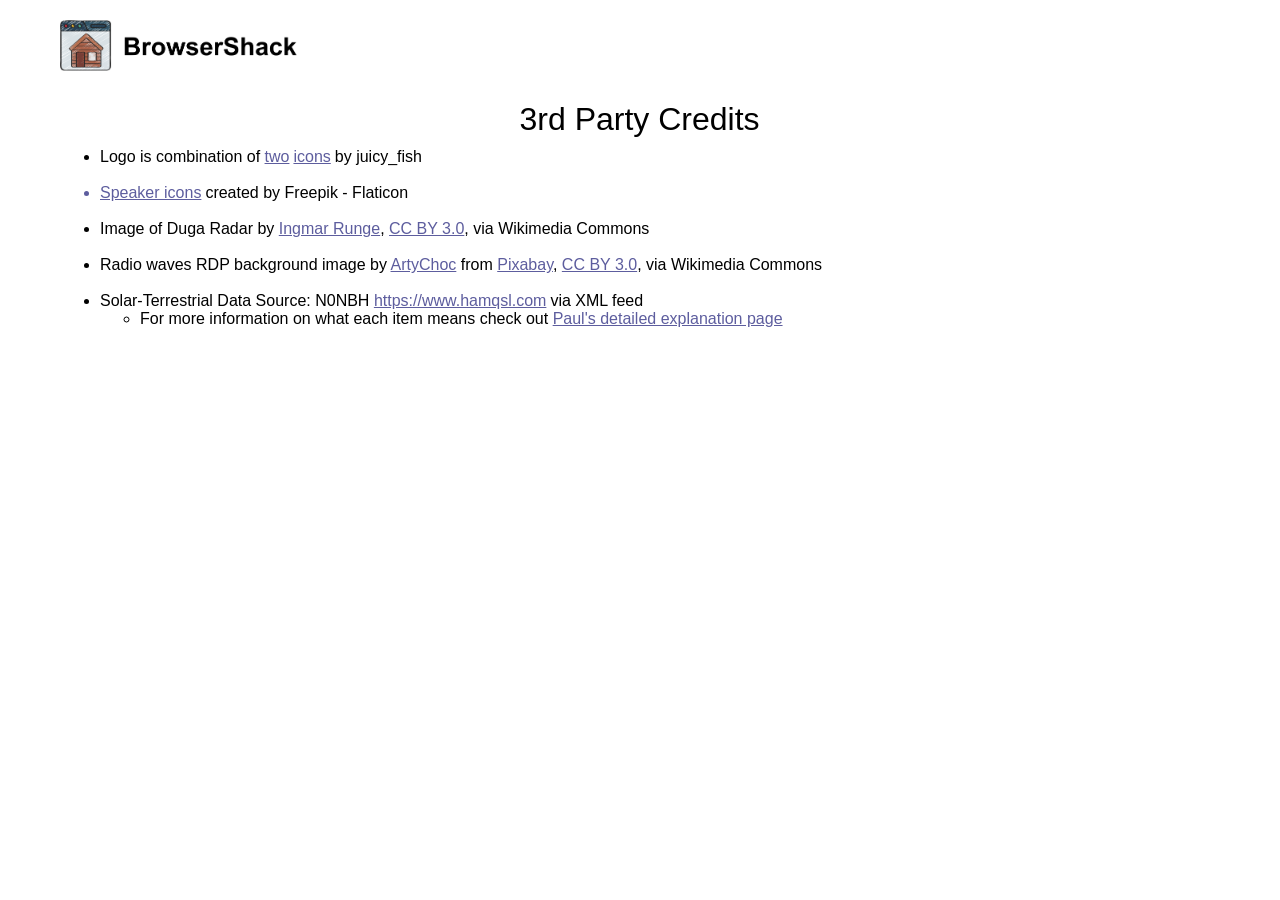
<file: web_launcher/credits.html>
<!DOCTYPE html>
<html> 
<head>
	<meta charset="utf-8">
	<meta name="viewport" content="width=device-width, initial-scale=1">
	<meta name="generator" content="RocketCake">
	<title>BrowserShack - Credits</title>
	<link rel="stylesheet" type="text/css" href="credits_html.css?h=f7dea80b">
</head>
<body>
<div class="textstyle1">
<div id="container_25b8112d"><div class="textstyle2"><div id="container_e37b403"><div id="container_e37b403_padding" ><div class="textstyle2"><div id="container_6e42984b"><div id="container_6e42984b_padding" ><div class="textstyle2"><a href="index.html"><img src="rc_images/logo.png" width="2500" height="512" id="img_6d013025" alt="" title="" border="0" /></a></div>
<div style="clear:both"></div></div></div></div>
<div style="clear:both"></div></div></div><div id="container_16c06f69"><div id="container_16c06f69_padding" ><div class="textstyle1"><h1 id="heading_3261fcc3">3rd Party Credits</h1></div>
<div class="textstyle2"><div id="container_3b4af324"><div id="container_3b4af324_padding" ><div class="textstyle2"><ul id="ul_47e8461" class="ulstyle1">
<li>  <span class="textstyle3">Logo is combination of </span>
  <span class="textstyle3"><a href="https://www.freepik.com/icon/website_13332837" target="_blank">two</a></span>
  <span class="textstyle3"> </span>
  <span class="textstyle3"><a href="https://www.freepik.com/icon/log-cabin_10726173"" target="_blank">icons</a></span>
  <span class="textstyle3"> by juicy_fish</span>
</li>
</ul>
  <span class="textstyle3">&nbsp;</span>
<ul id="ul_60684e9e" class="ulstyle2">
<li>  <span class="textstyle3"><a href="https://www.flaticon.com/free-icons/speaker">Speaker icons</a></span>
  <span class="textstyle3"> created by Freepik - Flaticon</span>
</li>
</ul>
<span class="textstyle3">&nbsp;</span>
<ul id="ul_562a1ed8" class="ulstyle1">
<li>  <span class="textstyle3">Image of Duga Radar by </span>
<span class="textstyle3"><a href="https://commons.wikimedia.org/wiki/File:DUGA_Radar_Array_near_Chernobyl,_Ukraine_2014.jpg">Ingmar Runge</a></span><span class="textstyle3">, </span><span class="textstyle3"><a href="https://creativecommons.org/licenses/by/3.0">CC BY 3.0</a></span><span class="textstyle3">, via Wikimedia Commons</span></li>
</ul>
  <span class="textstyle3">&nbsp;</span>
<ul id="ul_562a1ed8" class="ulstyle1">
<li>  <span class="textstyle3">Radio waves RDP background image by </span>
<span class="textstyle3"> <a href="https://pixabay.com/users/artychoc-29242728/?utm_source=link-attribution&utm_medium=referral&utm_campaign=image&utm_content=9864075">ArtyChoc</a> from <a href="https://pixabay.com//?utm_source=link-attribution&utm_medium=referral&utm_campaign=image&utm_content=9864075">Pixabay</a></span><span class="textstyle3">, </span><span class="textstyle3"><a href="https://creativecommons.org/licenses/by/3.0">CC BY 3.0</a></span><span class="textstyle3">, via Wikimedia Commons</span></li>
</ul>

<span class="textstyle3"><br/></span><ul id="ul_37d2a949" class="ulstyle1">
<li><span class="textstyle3">Solar-Terrestrial Data Source: N0NBH </span>  <span class="textstyle3"><a href="https://www.hamqsl.com" target="_blank">https://www.hamqsl.com</a></span>
<span class="textstyle3"> via XML feed </span></li>
<ul id="ul_6f3cab64" class="ulstyle1">
<li><span class="textstyle3">For more information on what each item means check out </span>  <span class="textstyle3"><a href="https://www.hamqsl.com/solar2.html#usingdata">Paul's detailed explanation page</a></span>
</div>
</li>
</ul>
</ul>
</div></div></div>
<div style="clear:both"></div></div></div></div>
</div>  </div>
</body>
</html>
</file>
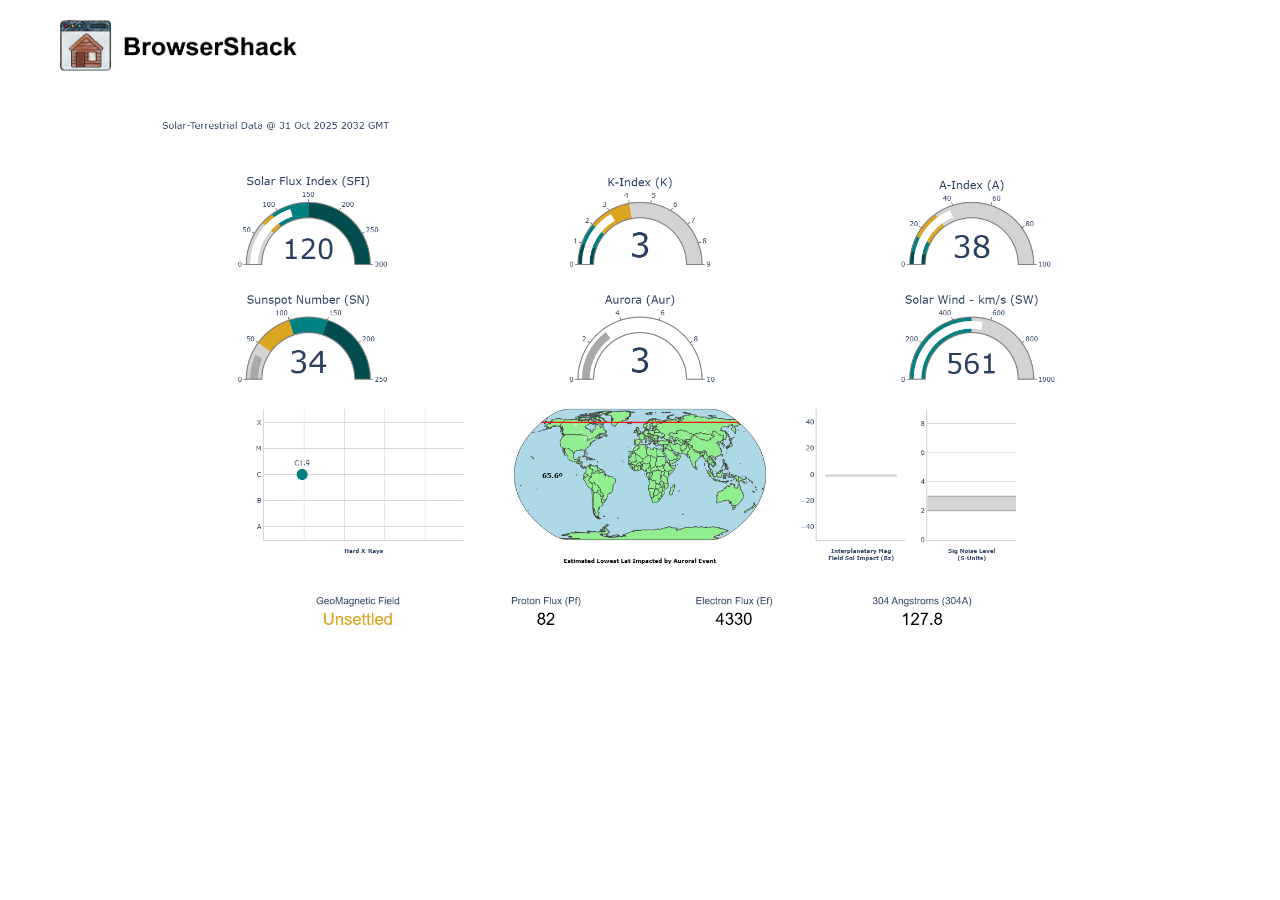
<file: web_launcher/space_conditions.html>
<!DOCTYPE html>
<html> 
<head>
	<meta charset="utf-8">
	<meta name="viewport" content="width=device-width, initial-scale=1">
	<meta name="generator" content="RocketCake">
	<title>Space Conditions (HamQSL Data)</title>
	<link rel="stylesheet" type="text/css" href="space_conditions_html.css?h=016ea64e">
</head>
<body>
<div class="textstyle1">
<div id="container_9e2438b"><div class="textstyle2"><div id="container_11641a92"><div id="container_11641a92_padding" ><div class="textstyle2"><div id="container_5be47000"><div id="container_5be47000_padding" ><div class="textstyle2"><a href="index.html"><img src="rc_images/logo.png" width="2500" height="512" id="img_455f659f" alt="" title="" border="0" /></a></div>
<div style="clear:both"></div></div></div><div id="container_4b9a073a"><div id="container_4b9a073a_padding" ></div></div></div>
<div style="clear:both"></div></div></div><div id="container_367bebf6"><div id="container_367bebf6_padding" ><div class="textstyle1"><img src="rc_images/space_weather.png" width="1920" height="1080" id="img_2e18e390" alt="" title="" /></div>
<div style="clear:both"></div></div></div></div>
</div>  </div>
</body>
</html>
</file>
<file: web_launcher/credits_html.css>
h1, h2, h3 { margin:0; padding:0; font-weight:normal; font-style:normal; }
a { color:#5D5D9E; } 
a:visited { color:#5D5D9E; } 
a:active { color:#5C615E; } 
a:hover { color:#B2B3B4; } 
body { background-color:#FFFFFF; padding:0;  margin: 0; }
.textstyle1 { text-align:center; }
#container_25b8112d { vertical-align: top; position:relative; display: inline-block; width:100%; min-height:150px; max-width:1200px; background:none;  }
.textstyle2 { text-align:left; }
#container_e37b403 { vertical-align: top; position:relative; display: inline-block; width:100%; min-height:63px; background-color:#FFFFFF;  }
#container_e37b403_padding { margin: 10px; display: block;  }
#container_6e42984b { vertical-align: top; position:relative; display: inline-block; width:46%; min-height:60px; min-width:300px; background:none;  }
#container_6e42984b_padding { margin: 10px; display: block;  }
#img_6d013025 { vertical-align: top; position:relative; display: inline-block; width:100%; min-width:20px; max-width:250px; background:none; height:auto;  }
#container_16c06f69 { vertical-align: top; position:relative; display: inline-block; width:100%; min-height:50px; background:none;  }
#container_16c06f69_padding { margin: 10px; display: block;  }
#heading_3261fcc3 { vertical-align: bottom; position:relative; display: inline-block; width:241px; min-width:5px; background:none; font-size:24pt; font-family:Arial, Helvetica, sans-serif; color:#000000; text-align:left;  }
#container_3b4af324 { vertical-align: top; position:relative; display: inline-block; width:100%; min-height:150px; background:none;  }
#container_3b4af324_padding { margin: 10px; display: block;  }
.ulstyle1 { margin:0; font-size: 12pt; color:#000000;  }
.textstyle3 { font-size:12pt; font-family:Arial, Helvetica, sans-serif; color:#000000;  }
.ulstyle2 { margin:0; font-size: 12pt; color:#5D5D9E;  }
</file>
<file: web_launcher/space_conditions_html.css>
a { color:#5D5D9E; } 
a:visited { color:#5D5D9E; } 
a:active { color:#5C615E; } 
a:hover { color:#B2B3B4; } 
body { background-color:#FFFFFF; padding:0;  margin: 0; }
.textstyle1 { text-align:center; }
#container_9e2438b { vertical-align: top; position:relative; display: inline-block; width:100%; min-height:150px; max-width:1200px; background:none;  }
.textstyle2 { text-align:left; }
#container_11641a92 { vertical-align: top; position:relative; display: inline-block; width:100%; min-height:63px; background-color:#FFFFFF;  }
#container_11641a92_padding { margin: 10px; display: block;  }
#container_5be47000 { vertical-align: top; position:relative; display: inline-block; width:55%; min-height:60px; min-width:300px; background:none;  }
#container_5be47000_padding { margin: 10px; display: block;  }
#img_455f659f { vertical-align: top; position:relative; display: inline-block; width:100%; min-width:20px; max-width:250px; background:none; height:auto;  }
#container_4b9a073a { vertical-align: top; position:relative; display: inline-block; width:45%; min-height:60px; background:none;  }
#container_4b9a073a_padding { margin: 10px; display: block;  }
#container_367bebf6 { vertical-align: top; position:relative; display: inline-block; width:100%; min-height:150px; background:none;  }
#container_367bebf6_padding { margin: 10px; display: block;  }
#img_2e18e390 { vertical-align: bottom; position:relative; display: inline-block; width:90%; background:none; height:auto;  }
</file>
